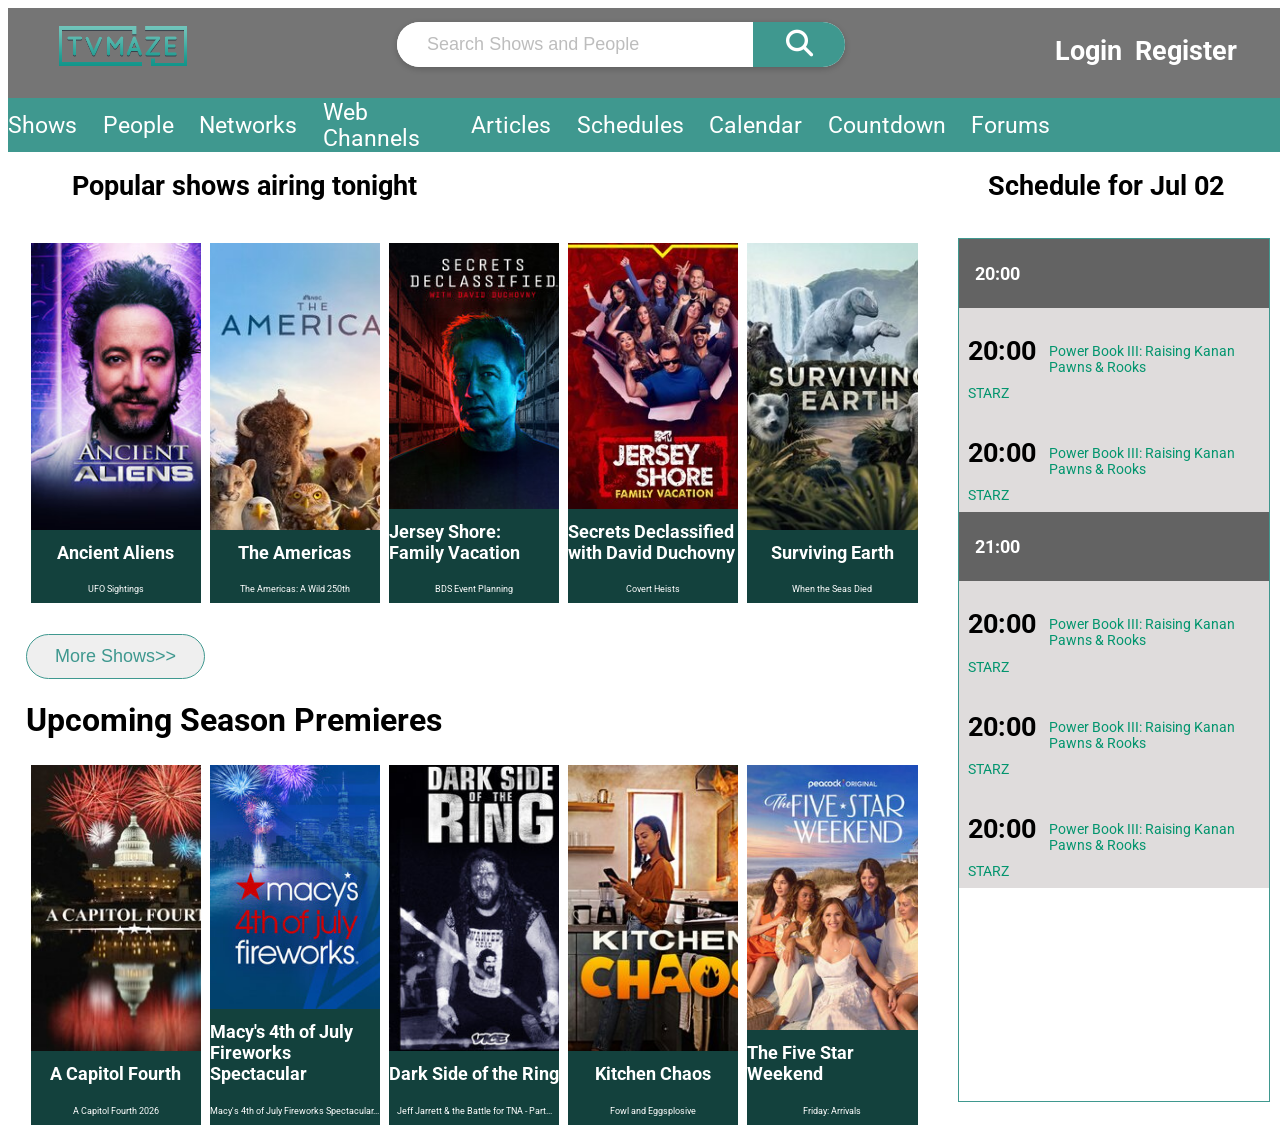
<file: index.html>
<!doctype html>
<html lang="en">
  <head>
    <meta charset="UTF-8" />
    <meta name="viewport" content="width=device-width, initial-scale=1.0" />
    <title>TvMaze</title>
    <link rel="stylesheet" href="./style.css" />
    <link
      rel="stylesheet"
      href="https://cdnjs.cloudflare.com/ajax/libs/font-awesome/6.5.2/css/all.min.css"
    />
    <link
      href="https://fonts.googleapis.com/css2?family=Roboto:wght@100;300&display=swap"
      rel="stylesheet"
    />
    <link rel="preconnect" href="https://fonts.googleapis.com" />
    <link rel="preconnect" href="https://fonts.gstatic.com" crossorigin />
    <link
      href="https://fonts.googleapis.com/css2?family=Roboto:ital,wght@0,100..900;1,100..900&display=swap"
      rel="stylesheet"
    />
  </head>
  <body>
    <div class="Navbar">
      <div class="logo"></div>
      <div class="search-box">
        <input type="text" placeholder="Search Shows and People" />
        <button>
          <i class="fa-solid fa-magnifying-glass"></i>
        </button>
      </div>
      <div class="auth-links">
        <a href="">Login</a>
        <a href="">Register</a>
      </div>
    </div>
    <div class="buttons">
      <a href="">Shows</a>
      <a href="">People</a>
      <a href="">Networks</a>
      <a href="">Web Channels</a>
      <a href="">Articles</a>
      <a href="">Schedules</a>
      <a href="">Calendar</a>
      <a href="">Countdown</a>
      <a href="">Forums</a>
      <div class="Xolli"></div>
    </div>
    <div class="sallavha">
      <h1>Popular shows airing tonight</h1>
      <div></div>
      <h1>Schedule for Jul 02</h1>
    </div>
    <div class="main">
      <div class="left">
        <div class="banner5ta">
          <div class="banner">
            <div class="Kino1"></div>
            <h1>Ancient Aliens</h1>
            <p>UFO Sightings</p>
          </div>
          <div class="banner">
            <div class="Kino2"></div>
            <h1>The Americas</h1>
            <p>The Americas: A Wild 250th</p>
          </div>
          <div class="banner">
            <div class="Kino3"></div>
            <h1>Jersey Shore: Family Vacation</h1>
            <p>BDS Event Planning</p>
          </div>
          <div class="banner">
            <div class="Kino4"></div>
            <h1>Secrets Declassified with David Duchovny</h1>
            <p>Covert Heists</p>
          </div>
          <div class="banner">
            <div class="Kino5"></div>
            <h1>Surviving Earth</h1>
            <p>When the Seas Died</p>
          </div>
        </div>
        <div class="Miyoni-banner">
          <button>More Shows>></button>
          <h1>Upcoming Season Premieres</h1>
        </div>
        <div class="banner5ta">
          <div class="banner">
            <div class="Kino6"></div>
            <h1>A Capitol Fourth</h1>
            <p>A Capitol Fourth 2026</p>
          </div>
          <div class="banner">
            <div class="Kino7"></div>
            <h1>Macy's 4th of July Fireworks Spectacular</h1>
            <p>Macy's 4th of July Fireworks Spectacular...</p>
          </div>
          <div class="banner">
            <div class="Kino8"></div>
            <h1>Dark Side of the Ring</h1>
            <p>Jeff Jarrett & the Battle for TNA - Part...</p>
          </div>
          <div class="banner">
            <div class="Kino9"></div>
            <h1>Kitchen Chaos</h1>
            <p>Fowl and Eggsplosive</p>
          </div>
          <div class="banner">
            <div class="Kino10"></div>
            <h1>The Five Star Weekend</h1>
            <p>Friday: Arrivals</p>
          </div>
        </div>
      </div>
      <div class="right">
        <div class="time1">
          <h1>20:00</h1>
        </div>
        <div class="time2">
          <div>
            <h1>20:00</h1>
            <a href="">STARZ</a>
          </div>
          <div>
            <a href="">Power Book III: Raising Kanan</a>
            <a href="">Pawns & Rooks</a>
          </div>
        </div>
        <div class="time2">
          <div>
            <h1>20:00</h1>
            <a href="">STARZ</a>
          </div>
          <div>
            <a href="">Power Book III: Raising Kanan</a>
            <a href="">Pawns & Rooks</a>
          </div>
        </div>
        <div class="time1">
          <h1>21:00</h1>
        </div>
        <div class="time2">
          <div>
            <h1>20:00</h1>
            <a href="">STARZ</a>
          </div>
          <div>
            <a href="">Power Book III: Raising Kanan</a>
            <a href="">Pawns & Rooks</a>
          </div>
        </div>
        <div class="time2">
          <div>
            <h1>20:00</h1>
            <a href="">STARZ</a>
          </div>
          <div>
            <a href="">Power Book III: Raising Kanan</a>
            <a href="">Pawns & Rooks</a>
          </div>
        </div>
        <div class="time2">
          <div>
            <h1>20:00</h1>
            <a href="">STARZ</a>
          </div>
          <div>
            <a href="">Power Book III: Raising Kanan</a>
            <a href="">Pawns & Rooks</a>
          </div>
        </div>
      </div>
    </div>
  </body>
</html>
</file>
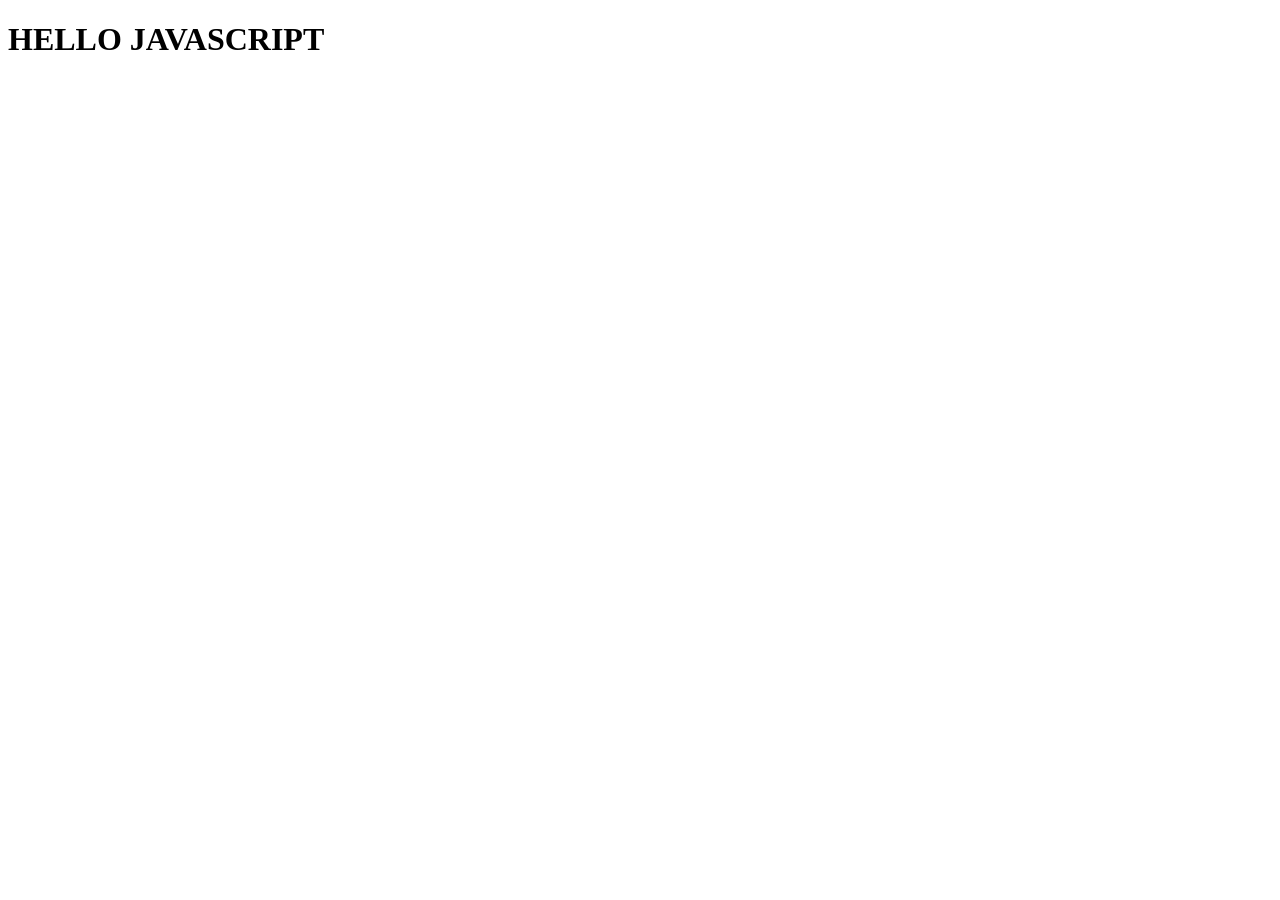
<file: Index1.html>
<!doctype html>
<html lang="en">
  <head>
    <meta charset="UTF-8" />
    <meta name="viewport" content="width=device-width, initial-scale=1.0" />
    <title>Document</title>
  </head>
  <body>
    <h1>HELLO JAVASCRIPT</h1>
    <script src="./app.js"></script>
  </body>
</html>
</file>
<file: style.css>
. {
  font-family: "Roboto", sans-serif;
}
.Navbar {
  width: 100vw;
  height: 10vh;
  background-color: #757575;
  display: flex;
  justify-content: space-between;
}
.logo {
  height: 20vh;
  width: 10vw;
  background-image: url(./tvm-header-logo.png);
  background-size: contain;
  background-repeat: no-repeat;
  margin-left: 4vw;
  margin-top: 2vh;
}
.auth-links {
  margin-right: 4vw;
  margin-top: 3vh;
  font-size: 3vh;
  display: flex;
  gap: 1vw;
}
.auth-links a {
  font-family: "Roboto", sans-serif;
  text-decoration: none;
  color: white;
  font-weight: bold;
}

.search-box {
  margin-top: 1.5vh;
  width: 35vw;
  height: 5vh;
  display: flex;
  align-content: center;
  border-radius: 40px;
  overflow: hidden;
  background: #fff;
  box-shadow: 0 2px 6px rgba(0, 0, 0, 0.2);
}

.search-box input {
  flex: 1;
  margin-right: 5vw;
  border: none;
  outline: none;
  padding: 0 30px;
  font-size: 2vh;
  color: #444;
}

.search-box input::placeholder {
  color: #bdbdbd;
}

.search-box button {
  width: 150px;
  border: none;
  background: #3f988f;
  color: #fff;
  font-size: 3vh;
  cursor: pointer;
  transition: 0.3s;
}

.search-box button:hover {
  background: #34827a;
}
.buttons {
  display: flex;
  justify-content: center;
  align-items: center;
  gap: 2vw;
  background-color: #3f988f;
  height: 6vh;
  width: 100vw;
}
.Xolli {
  width: 20vw;
}
.buttons a {
  text-decoration: none;
  color: white;
  font-size: 2.5vh;
  font-family: "Roboto", sans-serif;
}
.sallavha {
  display: flex;
  font-family: "Roboto", sans-serif;
  font-size: 1.5vh;
  justify-content: space-between;
  width: 90vw;
  margin-left: 5vw;
}
.main {
  display: flex;
  width: 100vw;
  height: 100vh;
}

.left {
  width: 70vw;
  margin: 2vh;
  display: flex;
  flex-direction: column;
}
.right {
  margin: 2vh;
  width: 30vw;
  border: solid 1px #3f988f;
}
.banner5ta {
  display: flex;
  width: 100%;
}
.banner {
  margin: 0.5vh;
  width: 15vw;
  height: 40vh;
  font-family: "Roboto", sans-serif;
  font-size: 1vh;
  background-color: #13413d;
  display: flex;
  flex-direction: column;
  align-items: center;
  color: white;
}
.Kino1 {
  background-image: url(./01.jpg);
  background-size: cover;
  background-repeat: no-repeat;
  width: 100%;
  height: 100%;
}
.Kino2 {
  background-image: url(./02.jpg);
  background-size: cover;
  background-repeat: no-repeat;
  width: 100%;
  height: 100%;
}
.Kino3 {
  background-image: url(./03.jpg);
  background-size: cover;
  background-repeat: no-repeat;
  width: 100%;
  height: 100%;
}
.Kino4 {
  background-image: url(./04.jpg);
  background-size: cover;
  background-repeat: no-repeat;
  width: 100%;
  height: 100%;
}
.Kino5 {
  background-image: url(./05.jpg);
  background-size: cover;
  background-repeat: no-repeat;
  width: 100%;
  height: 100%;
}
.Kino6 {
  background-image: url(./06.jpg);
  background-size: cover;
  background-repeat: no-repeat;
  width: 100%;
  height: 100%;
}
.Kino7 {
  background-image: url(./07.jpg);
  background-size: cover;
  background-repeat: no-repeat;
  width: 100%;
  height: 100%;
}
.Kino8 {
  background-image: url(./08.jpg);
  background-size: cover;
  background-repeat: no-repeat;
  width: 100%;
  height: 100%;
}
.Kino9 {
  background-image: url(./09.jpg);
  background-size: cover;
  background-repeat: no-repeat;
  width: 100%;
  height: 100%;
}
.Kino10 {
  background-image: url(./10.jpg);
  background-size: cover;
  background-repeat: no-repeat;
  width: 100%;
  height: 100%;
}
.Miyoni-banner button {
  width: 20%;
  height: 5vh;
  border-radius: 5vh;
  border: solid 1px #3f988f;
  background-color: none;
  color: #3f988f;
  font-size: 2vh;
  margin-top: 3vh;
}
.Miyoni-banner h1 {
  font-family: "Roboto", sans-serif;
}
.time1 {
  background-color: rgb(99, 99, 99);
  color: white;
  height: 8%;
  display: flex;

  align-items: center;
}
.time1 h1 {
  margin-left: 5%;
  font-family: "Roboto", sans-serif;
  font-size: 2vh;
}
.time2 {
  display: flex;
  align-items: center;
  gap: 1vw;
  padding: 1vh;
  font-family: "Roboto", sans-serif;
  font-size: 1.5vh;
  background-color: rgb(223, 220, 220);
}
.time2 a {
  text-decoration: none;
  color: rgb(3, 149, 110);
}
.time1 a {
  text-decoration: none;
  color: rgb(3, 149, 110);
}
</file>
